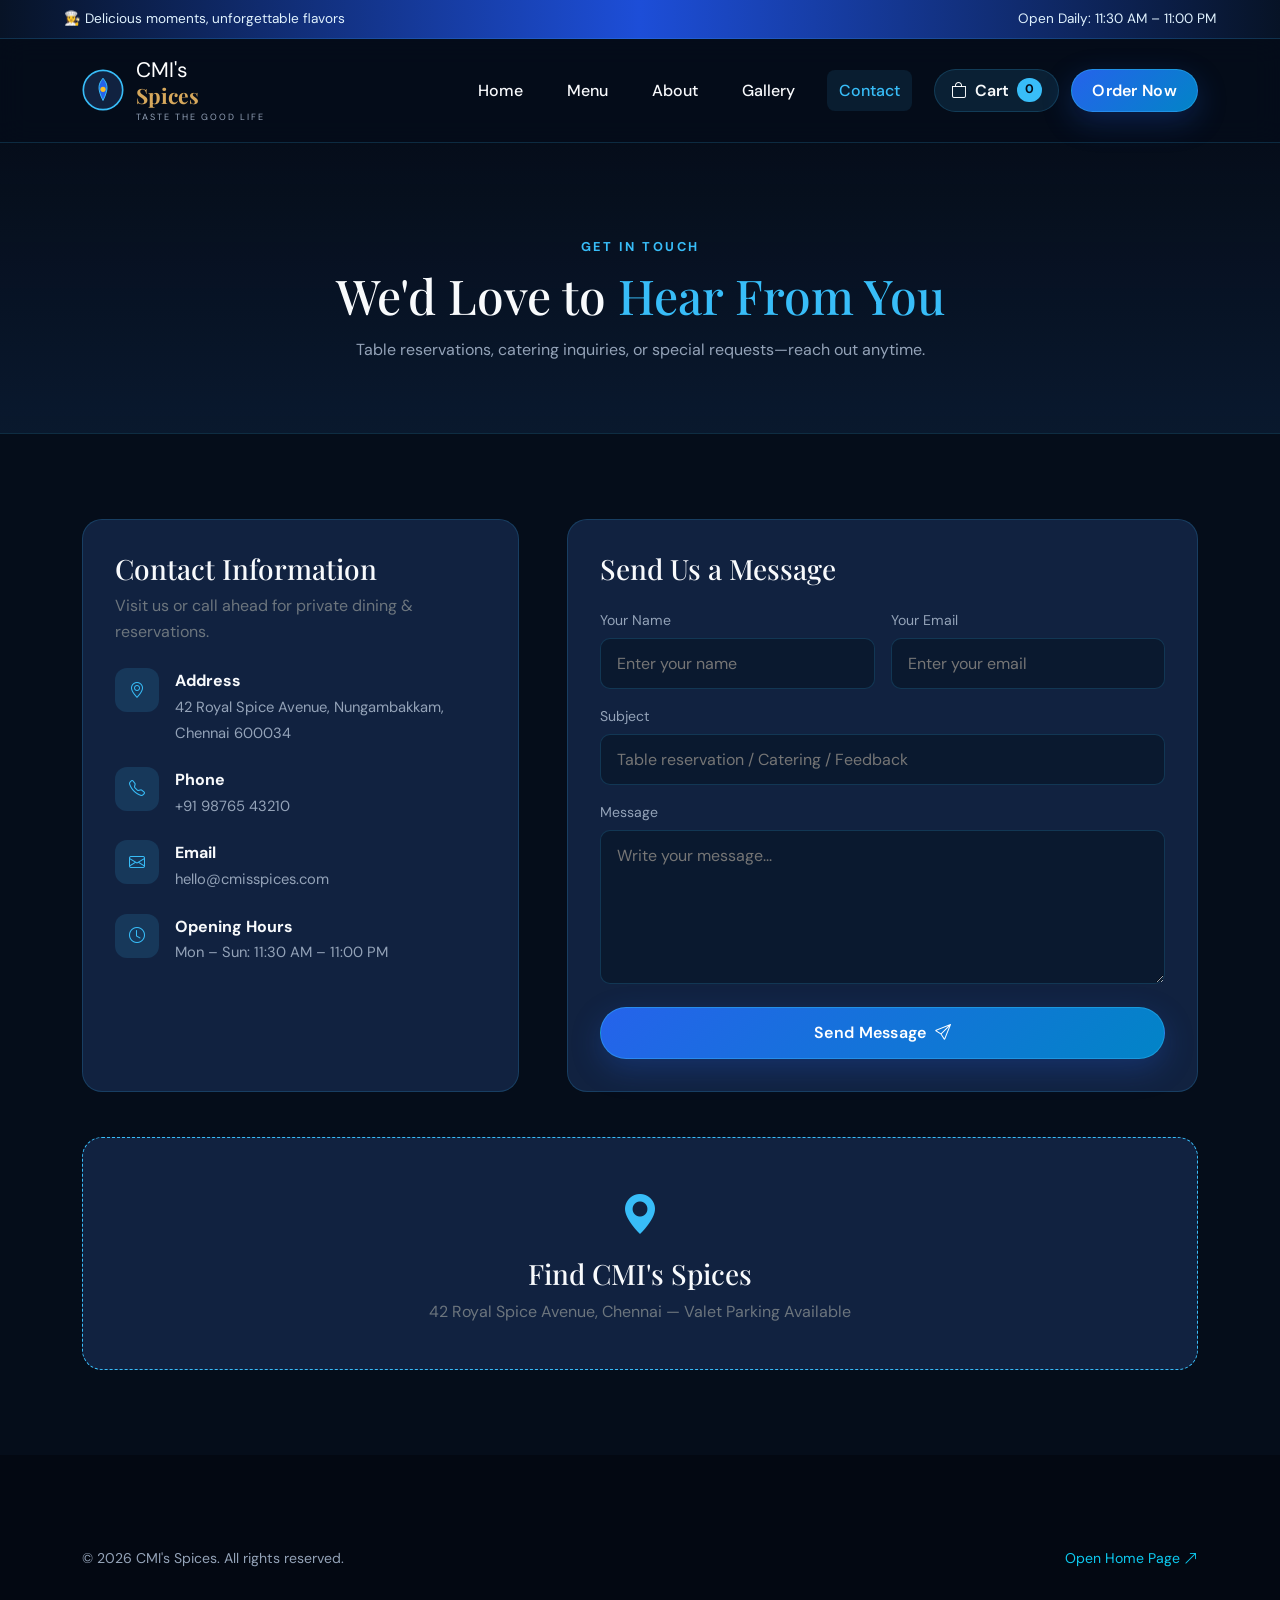
<file: contact.html>
<!DOCTYPE html>
<html lang="en">
<head>
    <meta charset="UTF-8">
    <meta name="viewport" content="width=device-width, initial-scale=1.0">
    <title>Contact Us | CMI's Spices</title>
    <link rel="preconnect" href="https://fonts.googleapis.com">
    <link rel="preconnect" href="https://fonts.gstatic.com" crossorigin>
    <link href="https://fonts.googleapis.com/css2?family=DM+Sans:wght@400;500;600;700&family=Playfair+Display:wght@400;500;600;700&display=swap" rel="stylesheet">
    <link href="https://cdn.jsdelivr.net/npm/bootstrap@5.3.3/dist/css/bootstrap.min.css" rel="stylesheet">
    <link href="https://cdn.jsdelivr.net/npm/bootstrap-icons@1.11.3/font/bootstrap-icons.css" rel="stylesheet">
    <link rel="stylesheet" href="style.css">
</head>
<body>

<div class="announcement-bar">
    <span>👩‍🍳 Delicious moments, unforgettable flavors</span>
    <span class="announcement-right">Open Daily: 11:30 AM – 11:00 PM</span>
</div>

<!-- Navbar -->
<nav class="navbar navbar-expand-lg sticky-top main-navbar">
    <div class="container">
        <a class="navbar-brand" href="index.html" target="_blank" rel="noopener noreferrer">
            <svg width="42" height="42" viewBox="0 0 64 64" fill="none" xmlns="http://www.w3.org/2000/svg">
                <circle cx="32" cy="32" r="30" fill="#112240" stroke="#38bdf8" stroke-width="2.5"/>
                <path d="M32 14C26 22 22 28 32 48C42 28 38 22 32 14Z" fill="#2563eb" stroke="#38bdf8" stroke-width="1.5"/>
                <circle cx="32" cy="31" r="4" fill="#fbbf24"/>
            </svg>
            <span class="brand-text">
                CMI's <strong>Spices</strong>
                <small>TASTE THE GOOD LIFE</small>
            </span>
        </a>

        <button class="navbar-toggler" type="button" id="menuToggle">
            <i class="bi bi-list"></i>
        </button>

        <div class="navbar-collapse collapse" id="navbarMenu">
            <ul class="navbar-nav ms-auto align-items-lg-center">
                <li><a class="nav-link" href="index.html" target="_blank" rel="noopener noreferrer">Home</a></li>
                <li><a class="nav-link" href="menu.html" target="_blank" rel="noopener noreferrer">Menu</a></li>
                <li><a class="nav-link" href="about.html" target="_blank" rel="noopener noreferrer">About</a></li>
                <li><a class="nav-link" href="gallery.html" target="_blank" rel="noopener noreferrer">Gallery</a></li>
                <li><a class="nav-link active" href="contact.html" target="_blank" rel="noopener noreferrer">Contact</a></li>
            </ul>

            <button class="cart-nav-btn" id="openCart">
                <i class="bi bi-bag"></i>
                <span>Cart</span>
                <span class="cart-count" id="cartCount">0</span>
            </button>

            <a href="menu.html" target="_blank" rel="noopener noreferrer" class="royal-btn nav-order-btn">Order Now</a>
        </div>
    </div>
</nav>

<header class="page-banner">
    <div class="container">
        <span class="section-tag">GET IN TOUCH</span>
        <h1>We'd Love to <span>Hear From You</span></h1>
        <p>Table reservations, catering inquiries, or special requests—reach out anytime.</p>
    </div>
</header>

<section class="section-padding">
    <div class="container">
        <div class="row g-5">
            <div class="col-lg-5">
                <div class="contact-info-card">
                    <h3>Contact Information</h3>
                    <p class="text-secondary mb-4">Visit us or call ahead for private dining & reservations.</p>

                    <div class="contact-info-item">
                        <div class="contact-icon"><i class="bi bi-geo-alt"></i></div>
                        <div><strong>Address</strong><span>42 Royal Spice Avenue, Nungambakkam, Chennai 600034</span></div>
                    </div>

                    <div class="contact-info-item">
                        <div class="contact-icon"><i class="bi bi-telephone"></i></div>
                        <div><strong>Phone</strong><span>+91 98765 43210</span></div>
                    </div>

                    <div class="contact-info-item">
                        <div class="contact-icon"><i class="bi bi-envelope"></i></div>
                        <div><strong>Email</strong><span>hello@cmisspices.com</span></div>
                    </div>

                    <div class="contact-info-item">
                        <div class="contact-icon"><i class="bi bi-clock"></i></div>
                        <div><strong>Opening Hours</strong><span>Mon – Sun: 11:30 AM – 11:00 PM</span></div>
                    </div>
                </div>
            </div>

            <div class="col-lg-7">
                <form class="contact-form" id="contactForm">
                    <h3 class="mb-4">Send Us a Message</h3>
                    <div class="row g-3">
                        <div class="col-md-6">
                            <label>Your Name</label>
                            <input type="text" name="name" required placeholder="Enter your name">
                        </div>
                        <div class="col-md-6">
                            <label>Your Email</label>
                            <input type="email" name="email" required placeholder="Enter your email">
                        </div>
                        <div class="col-12">
                            <label>Subject</label>
                            <input type="text" name="subject" required placeholder="Table reservation / Catering / Feedback">
                        </div>
                        <div class="col-12">
                            <label>Message</label>
                            <textarea name="message" rows="5" required placeholder="Write your message..."></textarea>
                        </div>
                        <div class="col-12">
                            <button class="royal-btn w-100" type="submit">Send Message <i class="bi bi-send"></i></button>
                        </div>
                    </div>
                </form>
            </div>
        </div>

        <div class="map-placeholder">
            <i class="bi bi-geo-alt-fill"></i>
            <h3>Find CMI's Spices</h3>
            <p class="text-secondary mb-0">42 Royal Spice Avenue, Chennai — Valet Parking Available</p>
        </div>
    </div>
</section>

<footer class="footer">
    <div class="container">
        <div class="footer-bottom mt-0 border-0">
            <p>© 2026 CMI's Spices. All rights reserved.</p>
            <p><a href="index.html" target="_blank" rel="noopener noreferrer" class="text-info text-decoration-none">Open Home Page <i class="bi bi-arrow-up-right"></i></a></p>
        </div>
    </div>
</footer>

<!-- Cart Sidebar, Modals & Toast -->
<div class="cart-overlay" id="cartOverlay"></div>
<aside class="cart-sidebar" id="cartSidebar">
    <div class="cart-header">
        <div><h3>Your Cart</h3><p id="cartItemLabel" class="mb-0 text-secondary small">0 items</p></div>
        <button class="close-cart" id="closeCart"><i class="bi bi-x-lg"></i></button>
    </div>
    <div class="cart-items" id="cartItems"></div>
    <div class="cart-empty" id="cartEmpty">
        <i class="bi bi-bag"></i>
        <h3>Your cart is empty</h3>
        <a href="menu.html" target="_blank" rel="noopener noreferrer" class="royal-btn">Explore Menu</a>
    </div>
    <div class="cart-bottom" id="cartBottom">
        <div class="cart-price-row"><span>Subtotal</span><strong id="cartSubtotal">₹0</strong></div>
        <div class="cart-price-row"><span>Delivery Charge</span><strong id="deliveryCharge">₹0</strong></div>
        <div class="cart-price-row total-row"><span>Total</span><strong id="cartTotal">₹0</strong></div>
        <button class="royal-btn w-100" id="checkoutBtn">Proceed to Checkout <i class="bi bi-arrow-right"></i></button>
    </div>
</aside>

<div class="modal fade" id="checkoutModal" tabindex="-1">
    <div class="modal-dialog modal-dialog-centered modal-lg">
        <div class="modal-content checkout-modal">
            <div class="modal-header">
                <div><span class="section-tag">FINAL STEP</span><h3>Complete Your Order</h3></div>
                <button type="button" class="btn-close" data-bs-dismiss="modal"></button>
            </div>
            <div class="modal-body">
                <form id="checkoutForm">
                    <div class="row g-3">
                        <div class="col-md-6"><label>Full Name</label><input type="text" name="customerName" required></div>
                        <div class="col-md-6"><label>Phone Number</label><input type="tel" name="phone" pattern="[0-9]{10}" maxlength="10" required></div>
                        <div class="col-md-6"><label>Email</label><input type="email" name="email" required></div>
                        <div class="col-md-6"><label>City</label><input type="text" name="city" required></div>
                        <div class="col-12"><label>Delivery Address</label><textarea name="address" rows="2" required></textarea></div>
                        <div class="col-md-6"><label>Pincode</label><input type="text" name="pincode" pattern="[0-9]{6}" maxlength="6" required></div>
                        <div class="col-md-6">
                            <label>Payment Method</label>
                            <select name="payment" required>
                                <option value="">Select Payment Method</option>
                                <option value="Cash on Delivery">Cash on Delivery</option>
                                <option value="UPI">UPI</option>
                            </select>
                        </div>
                    </div>
                    <div class="checkout-summary" id="checkoutSummary"></div>
                    <button type="submit" class="royal-btn w-100 mt-3">Place Order <i class="bi bi-check-circle"></i></button>
                </form>
            </div>
        </div>
    </div>
</div>

<div class="modal fade" id="successModal" tabindex="-1">
    <div class="modal-dialog modal-dialog-centered">
        <div class="modal-content success-modal">
            <div class="success-icon"><i class="bi bi-check-circle-fill"></i></div>
            <h2>Order Placed!</h2>
            <div class="order-number" id="orderNumber"></div>
            <div id="successDetails"></div>
            <button class="royal-btn w-100 mt-3" data-bs-dismiss="modal">Done</button>
        </div>
    </div>
</div>

<div class="toast-container">
    <div class="custom-toast" id="toast"><i class="bi bi-check-circle-fill"></i><span id="toastMessage">Message sent!</span></div>
</div>

<script src="https://cdn.jsdelivr.net/npm/bootstrap@5.3.3/dist/js/bootstrap.bundle.min.js"></script>
<script src="script.js"></script>
</body>
</html>
</file>
<file: style.css>
:root {
    --bg-primary: #050d1a;
    --bg-secondary: #0a192f;
    --bg-card: #112240;
    --bg-card-hover: #172a46;
    --accent-blue: #38bdf8;
    --accent-royal: #2563eb;
    --accent-gold: #fbbf24;
    --text-primary: #f8fafc;
    --text-secondary: #94a3b8;
    --border-blue: rgba(56, 189, 248, 0.18);
    --glow-blue: 0 10px 30px rgba(37, 99, 235, 0.25);
    --font-heading: 'Playfair Display', serif;
    --font-body: 'DM Sans', sans-serif;
}

* {
    margin: 0;
    padding: 0;
    box-sizing: border-box;
}

html {
    scroll-behavior: smooth;
}

body {
    background-color: var(--bg-primary);
    color: var(--text-primary);
    font-family: var(--font-body);
    overflow-x: hidden;
    line-height: 1.6;
}

h1, h2, h3, h4, .brand-text strong {
    font-family: var(--font-heading);
}

/* Announcement Bar */
.announcement-bar {
    background: linear-gradient(90deg, #071326, #1d4ed8, #071326);
    color: #e0f2fe;
    font-size: 0.85rem;
    padding: 8px 5%;
    display: flex;
    justify-content: space-between;
    align-items: center;
    border-bottom: 1px solid var(--border-blue);
}

/* Navbar */
.main-navbar {
    background: rgba(5, 13, 26, 0.92);
    backdrop-filter: blur(14px);
    border-bottom: 1px solid var(--border-blue);
    padding: 14px 0;
    transition: all 0.3s ease;
}

.navbar-brand {
    display: flex;
    align-items: center;
    gap: 12px;
    text-decoration: none;
}

.brand-text {
    display: flex;
    flex-direction: column;
    color: var(--text-primary);
    font-size: 1.35rem;
    line-height: 1.1;
}

.brand-text strong {
    color: var(--accent-blue);
}

.brand-text small {
    font-family: var(--font-body);
    font-size: 0.65rem;
    letter-spacing: 2px;
    color: var(--text-secondary);
}

.navbar-nav .nav-link {
    color: var(--text-primary) !important;
    font-weight: 500;
    margin: 0 10px;
    padding: 8px 12px !important;
    border-radius: 8px;
    transition: all 0.3s ease;
}

.navbar-nav .nav-link:hover,
.navbar-nav .nav-link.active {
    color: var(--accent-blue) !important;
    background: rgba(56, 189, 248, 0.1);
}

.navbar-toggler {
    border: 1px solid var(--border-blue);
    color: var(--accent-blue);
    padding: 6px 12px;
    font-size: 1.4rem;
}

.cart-nav-btn {
    background: rgba(56, 189, 248, 0.12);
    border: 1px solid var(--border-blue);
    color: var(--text-primary);
    padding: 8px 16px;
    border-radius: 50px;
    display: inline-flex;
    align-items: center;
    gap: 8px;
    font-weight: 600;
    margin-left: 12px;
    transition: all 0.3s ease;
}

.cart-nav-btn:hover {
    background: var(--accent-royal);
    border-color: var(--accent-blue);
    box-shadow: var(--glow-blue);
}

.cart-count {
    background: var(--accent-blue);
    color: #050d1a;
    font-size: 0.78rem;
    font-weight: 700;
    padding: 2px 8px;
    border-radius: 50px;
}

/* Luxury Blue Buttons */
.royal-btn {
    background: linear-gradient(135deg, #2563eb, #0284c7);
    color: #ffffff !important;
    border: 1px solid rgba(56, 189, 248, 0.4);
    padding: 12px 26px;
    border-radius: 50px;
    font-weight: 600;
    letter-spacing: 0.3px;
    box-shadow: var(--glow-blue);
    transition: all 0.3s ease;
    text-decoration: none;
    display: inline-flex;
    align-items: center;
    justify-content: center;
    gap: 8px;
}

.royal-btn:hover {
    background: linear-gradient(135deg, #1d4ed8, #38bdf8);
    transform: translateY(-2px);
    box-shadow: 0 12px 35px rgba(56, 189, 248, 0.4);
}

.nav-order-btn {
    padding: 8px 20px;
    margin-left: 12px;
}

.hero-outline-btn {
    background: rgba(17, 34, 64, 0.7);
    color: var(--text-primary);
    border: 1px solid var(--accent-blue);
    padding: 12px 26px;
    border-radius: 50px;
    font-weight: 600;
    transition: all 0.3s ease;
    text-decoration: none;
    display: inline-flex;
    align-items: center;
    gap: 8px;
}

.hero-outline-btn:hover {
    background: rgba(56, 189, 248, 0.15);
    color: var(--accent-blue);
}

/* Page Banner (Sub-pages) */
.page-banner {
    background: linear-gradient(rgba(5, 13, 26, 0.85), rgba(10, 25, 47, 0.95)),
                url('https://images.unsplash.com/photo-1517248135467-4c7edcad34c4?auto=format&fit=crop&w=1600&q=80') center/cover no-repeat;
    padding: 90px 0 70px;
    text-align: center;
    border-bottom: 1px solid var(--border-blue);
}

.page-banner h1 {
    font-size: 3rem;
    margin-bottom: 12px;
}

.page-banner h1 span {
    color: var(--accent-blue);
}

.page-banner p {
    color: var(--text-secondary);
    max-width: 600px;
    margin: 0 auto;
}

/* Hero Section */
.hero {
    position: relative;
    min-height: 88vh;
    background: url('https://images.unsplash.com/photo-1585937421612-70a008356fbe?auto=format&fit=crop&w=1600&q=85') center/cover no-repeat;
    display: flex;
    align-items: center;
    padding: 80px 0;
}

.hero-overlay {
    position: absolute;
    inset: 0;
    background: linear-gradient(135deg, rgba(5, 13, 26, 0.94) 0%, rgba(10, 25, 47, 0.82) 60%, rgba(30, 58, 138, 0.55) 100%);
}

.hero-content {
    position: relative;
    z-index: 2;
    max-width: 720px;
}

.hero-label {
    display: inline-flex;
    align-items: center;
    gap: 10px;
    color: var(--accent-blue);
    font-size: 0.82rem;
    font-weight: 700;
    letter-spacing: 2.5px;
    margin-bottom: 18px;
}

.hero-label span {
    width: 28px;
    height: 1px;
    background: var(--accent-blue);
}

.hero h1 {
    font-size: clamp(2.6rem, 5vw, 4.2rem);
    font-weight: 700;
    line-height: 1.15;
    margin-bottom: 20px;
}

.hero h1 span {
    color: var(--accent-blue);
}

.hero p {
    color: #cbd5e1;
    font-size: 1.12rem;
    margin-bottom: 32px;
}

.hero-buttons {
    display: flex;
    flex-wrap: wrap;
    gap: 16px;
    margin-bottom: 48px;
}

.hero-rating {
    display: flex;
    align-items: center;
    gap: 14px;
    color: var(--text-secondary);
}

.rating-stars {
    color: var(--accent-gold);
    letter-spacing: 2px;
}

/* Sections */
.section-padding {
    padding: 85px 0;
}

.section-heading {
    margin-bottom: 50px;
}

.section-tag {
    display: inline-block;
    color: var(--accent-blue);
    font-size: 0.8rem;
    font-weight: 700;
    letter-spacing: 2.5px;
    text-transform: uppercase;
    margin-bottom: 10px;
}

.section-heading h2 {
    font-size: 2.5rem;
    margin-bottom: 12px;
}

.section-heading h2 span {
    color: var(--accent-blue);
}

.section-heading p {
    color: var(--text-secondary);
    max-width: 620px;
    margin: 0 auto;
}

/* Highlights */
.highlights-section {
    margin-top: -45px;
    position: relative;
    z-index: 5;
}

.highlight-card {
    background: var(--bg-card);
    border: 1px solid var(--border-blue);
    border-radius: 16px;
    padding: 26px;
    display: flex;
    align-items: center;
    gap: 18px;
    box-shadow: 0 15px 35px rgba(0, 0, 0, 0.35);
    transition: transform 0.3s ease;
}

.highlight-card:hover {
    transform: translateY(-5px);
    border-color: var(--accent-blue);
}

.highlight-icon {
    width: 56px;
    height: 56px;
    border-radius: 14px;
    background: rgba(56, 189, 248, 0.14);
    color: var(--accent-blue);
    display: flex;
    align-items: center;
    justify-content: center;
    font-size: 1.5rem;
    flex-shrink: 0;
}

.highlight-card h4 {
    font-size: 1.2rem;
    margin-bottom: 4px;
}

.highlight-card p {
    color: var(--text-secondary);
    margin: 0;
    font-size: 0.92rem;
}

/* Menu Search & Categories */
.menu-search {
    max-width: 520px;
    margin: 0 auto 30px;
}

.search-box {
    position: relative;
}

.search-box i {
    position: absolute;
    left: 18px;
    top: 50%;
    transform: translateY(-50%);
    color: var(--accent-blue);
}

.search-box input {
    width: 100%;
    background: var(--bg-card);
    border: 1px solid var(--border-blue);
    color: var(--text-primary);
    padding: 14px 20px 14px 48px;
    border-radius: 50px;
    outline: none;
    transition: border-color 0.3s ease;
}

.search-box input:focus {
    border-color: var(--accent-blue);
}

.category-container {
    display: flex;
    flex-wrap: wrap;
    justify-content: center;
    gap: 10px;
    margin-bottom: 40px;
}

.category-btn {
    background: var(--bg-card);
    color: var(--text-secondary);
    border: 1px solid var(--border-blue);
    padding: 8px 18px;
    border-radius: 50px;
    font-size: 0.9rem;
    font-weight: 500;
    cursor: pointer;
    transition: all 0.3s ease;
}

.category-btn:hover,
.category-btn.active {
    background: var(--accent-royal);
    color: #ffffff;
    border-color: var(--accent-blue);
    box-shadow: var(--glow-blue);
}

/* Menu Grid */
.menu-grid {
    display: grid;
    grid-template-columns: repeat(auto-fill, minmax(280px, 1fr));
    gap: 26px;
}

.menu-card {
    background: var(--bg-card);
    border: 1px solid var(--border-blue);
    border-radius: 18px;
    overflow: hidden;
    display: flex;
    flex-direction: column;
    transition: all 0.35s ease;
}

.menu-card:hover {
    transform: translateY(-6px);
    background: var(--bg-card-hover);
    border-color: var(--accent-blue);
    box-shadow: var(--glow-blue);
}

.menu-img-wrap {
    position: relative;
    height: 210px;
    overflow: hidden;
}

.menu-img-wrap img {
    width: 100%;
    height: 100%;
    object-fit: cover;
    transition: transform 0.5s ease;
}

.menu-card:hover .menu-img-wrap img {
    transform: scale(1.07);
}

.diet-badge {
    position: absolute;
    top: 12px;
    left: 12px;
    background: rgba(5, 13, 26, 0.85);
    padding: 4px 10px;
    border-radius: 50px;
    font-size: 0.75rem;
    font-weight: 600;
    display: flex;
    align-items: center;
    gap: 6px;
    border: 1px solid var(--border-blue);
}

.diet-dot {
    width: 8px;
    height: 8px;
    border-radius: 50%;
}

.diet-veg { background: #22c55e; }
.diet-nonveg { background: #ef4444; }

.menu-category-pill {
    position: absolute;
    top: 12px;
    right: 12px;
    background: rgba(37, 99, 235, 0.9);
    color: #fff;
    font-size: 0.72rem;
    padding: 4px 10px;
    border-radius: 50px;
}

.menu-body {
    padding: 20px;
    display: flex;
    flex-direction: column;
    flex-grow: 1;
}

.menu-body h3 {
    font-size: 1.25rem;
    margin-bottom: 8px;
}

.menu-body p {
    color: var(--text-secondary);
    font-size: 0.9rem;
    margin-bottom: 18px;
    flex-grow: 1;
}

.menu-footer {
    display: flex;
    justify-content: space-between;
    align-items: center;
    padding-top: 14px;
    border-top: 1px solid var(--border-blue);
}

.menu-price {
    font-size: 1.25rem;
    font-weight: 700;
    color: var(--accent-blue);
}

.add-cart-btn {
    background: rgba(56, 189, 248, 0.14);
    color: var(--accent-blue);
    border: 1px solid var(--accent-blue);
    padding: 8px 16px;
    border-radius: 50px;
    font-weight: 600;
    font-size: 0.88rem;
    cursor: pointer;
    transition: all 0.3s ease;
    display: inline-flex;
    align-items: center;
    gap: 6px;
}

.add-cart-btn:hover {
    background: var(--accent-royal);
    color: #fff;
}

.menu-empty {
    display: none;
    text-align: center;
    padding: 50px 20px;
    color: var(--text-secondary);
}

.menu-empty i {
    font-size: 2.5rem;
    color: var(--accent-blue);
    margin-bottom: 10px;
    display: block;
}

/* Offers */
.offers-section {
    background: var(--bg-secondary);
}

.offer-card {
    background: linear-gradient(145deg, #112240, #0a192f);
    border: 1px solid var(--border-blue);
    border-radius: 18px;
    padding: 28px 24px;
    height: 100%;
    display: flex;
    flex-direction: column;
    transition: transform 0.3s ease;
}

.offer-card:hover {
    transform: translateY(-5px);
    border-color: var(--accent-blue);
}

.offer-badge {
    display: inline-block;
    width: fit-content;
    background: rgba(56, 189, 248, 0.15);
    color: var(--accent-blue);
    font-size: 0.72rem;
    font-weight: 700;
    letter-spacing: 1.5px;
    padding: 4px 12px;
    border-radius: 50px;
    margin-bottom: 14px;
}

.offer-card h3 {
    font-size: 1.75rem;
    color: #fff;
    margin-bottom: 6px;
}

.offer-card p {
    color: var(--text-secondary);
    margin-bottom: 6px;
}

.offer-card small {
    color: var(--accent-blue);
    font-weight: 600;
    margin-bottom: 20px;
    display: block;
}

.offer-btn {
    margin-top: auto;
    background: var(--accent-royal);
    color: #fff;
    border: none;
    padding: 10px 18px;
    border-radius: 50px;
    font-weight: 600;
    cursor: pointer;
    transition: background 0.3s ease;
}

.offer-btn:hover {
    background: #1d4ed8;
}

/* About Section */
.about-image-wrap {
    position: relative;
}

.about-main-image {
    width: 100%;
    border-radius: 20px;
    border: 1px solid var(--border-blue);
    box-shadow: var(--glow-blue);
}

.about-experience {
    position: absolute;
    bottom: -20px;
    right: 20px;
    background: linear-gradient(135deg, #1d4ed8, #0284c7);
    padding: 20px 26px;
    border-radius: 16px;
    text-align: center;
    box-shadow: 0 15px 35px rgba(0, 0, 0, 0.4);
}

.about-experience i {
    font-size: 1.6rem;
    color: var(--accent-gold);
}

.about-features {
    display: grid;
    grid-template-columns: repeat(2, 1fr);
    gap: 14px;
    margin: 26px 0 32px;
}

.about-features div {
    display: flex;
    align-items: center;
    gap: 10px;
    font-weight: 500;
}

.about-features i {
    color: var(--accent-blue);
}

/* Gallery Grid */
.gallery-grid {
    display: grid;
    grid-template-columns: repeat(3, 1fr);
    gap: 20px;
}

.gallery-item {
    position: relative;
    border-radius: 16px;
    overflow: hidden;
    height: 270px;
    border: 1px solid var(--border-blue);
}

.gallery-large {
    grid-row: span 2;
    height: 560px;
}

.gallery-item img {
    width: 100%;
    height: 100%;
    object-fit: cover;
    transition: transform 0.5s ease;
}

.gallery-item:hover img {
    transform: scale(1.08);
}

.gallery-overlay {
    position: absolute;
    inset: 0;
    background: linear-gradient(to top, rgba(5, 13, 26, 0.85), transparent);
    display: flex;
    align-items: flex-end;
    padding: 20px;
}

.gallery-overlay span {
    font-family: var(--font-heading);
    font-size: 1.3rem;
    color: #fff;
}

/* Reviews */
.reviews-section {
    background: var(--bg-secondary);
}

.review-card {
    background: var(--bg-card);
    border: 1px solid var(--border-blue);
    border-radius: 18px;
    padding: 28px;
    height: 100%;
}

.review-stars {
    color: var(--accent-gold);
    margin-bottom: 14px;
}

.review-card p {
    color: #cbd5e1;
    font-style: italic;
    margin-bottom: 20px;
}

.review-user {
    display: flex;
    align-items: center;
    gap: 14px;
}

.avatar {
    width: 44px;
    height: 44px;
    border-radius: 50%;
    background: var(--accent-royal);
    color: #fff;
    font-weight: 700;
    display: flex;
    align-items: center;
    justify-content: center;
}

.review-user strong {
    display: block;
}

.review-user small {
    color: var(--text-secondary);
}

/* Contact */
.contact-info-card,
.contact-form {
    background: var(--bg-card);
    border: 1px solid var(--border-blue);
    border-radius: 20px;
    padding: 32px;
    height: 100%;
}

.contact-info-item {
    display: flex;
    align-items: flex-start;
    gap: 16px;
    margin-bottom: 22px;
}

.contact-icon {
    width: 44px;
    height: 44px;
    border-radius: 12px;
    background: rgba(56, 189, 248, 0.14);
    color: var(--accent-blue);
    display: flex;
    align-items: center;
    justify-content: center;
    flex-shrink: 0;
}

.contact-info-item strong {
    display: block;
}

.contact-info-item span {
    color: var(--text-secondary);
    font-size: 0.92rem;
}

.contact-form label,
.checkout-modal label {
    display: block;
    font-size: 0.88rem;
    color: var(--text-secondary);
    margin-bottom: 6px;
}

.contact-form input,
.contact-form textarea,
.checkout-modal input,
.checkout-modal textarea,
.checkout-modal select {
    width: 100%;
    background: var(--bg-secondary);
    border: 1px solid var(--border-blue);
    color: var(--text-primary);
    padding: 12px 16px;
    border-radius: 10px;
    outline: none;
}

.contact-form input:focus,
.contact-form textarea:focus,
.checkout-modal input:focus,
.checkout-modal select:focus {
    border-color: var(--accent-blue);
}

.map-placeholder {
    margin-top: 45px;
    background: var(--bg-card);
    border: 1px dashed var(--accent-blue);
    border-radius: 20px;
    padding: 45px 20px;
    text-align: center;
}

.map-placeholder i {
    font-size: 2.5rem;
    color: var(--accent-blue);
    margin-bottom: 10px;
    display: block;
}

/* Newsletter */
.newsletter-section {
    background: linear-gradient(135deg, #0a192f, #1e3a8a);
    padding: 65px 0;
    border-top: 1px solid var(--border-blue);
    border-bottom: 1px solid var(--border-blue);
}

.newsletter-content {
    display: flex;
    justify-content: space-between;
    align-items: center;
    flex-wrap: wrap;
    gap: 24px;
}

.newsletter-form {
    display: flex;
    gap: 10px;
    flex-wrap: wrap;
}

.newsletter-form input {
    background: rgba(5, 13, 26, 0.8);
    border: 1px solid var(--border-blue);
    color: #fff;
    padding: 12px 20px;
    border-radius: 50px;
    min-width: 260px;
    outline: none;
}

.newsletter-form button {
    background: var(--accent-blue);
    color: #050d1a;
    border: none;
    padding: 12px 24px;
    border-radius: 50px;
    font-weight: 700;
    cursor: pointer;
}

/* Footer */
.footer {
    background: #030812;
    padding: 70px 0 30px;
}

.footer-brand {
    display: inline-flex;
    align-items: center;
    gap: 10px;
    font-size: 1.5rem;
    color: #fff;
    text-decoration: none;
    margin-bottom: 16px;
}

.footer-brand strong {
    color: var(--accent-blue);
}

.footer-description,
.footer-contact {
    color: var(--text-secondary);
    font-size: 0.92rem;
}

.footer h4 {
    font-size: 1.15rem;
    margin-bottom: 18px;
    color: var(--accent-blue);
}

.footer-links {
    list-style: none;
    padding: 0;
}

.footer-links li {
    margin-bottom: 10px;
}

.footer-links a {
    color: var(--text-secondary);
    text-decoration: none;
    transition: color 0.3s ease;
}

.footer-links a:hover {
    color: var(--accent-blue);
}

.social-links {
    display: flex;
    gap: 12px;
    margin-top: 16px;
}

.social-links a {
    width: 38px;
    height: 38px;
    border-radius: 50%;
    background: var(--bg-card);
    color: var(--accent-blue);
    border: 1px solid var(--border-blue);
    display: flex;
    align-items: center;
    justify-content: center;
    text-decoration: none;
    transition: all 0.3s ease;
}

.social-links a:hover {
    background: var(--accent-royal);
    color: #fff;
}

.footer-bottom {
    margin-top: 45px;
    padding-top: 22px;
    border-top: 1px solid var(--border-blue);
    display: flex;
    justify-content: space-between;
    flex-wrap: wrap;
    color: var(--text-secondary);
    font-size: 0.88rem;
}

/* Cart Sidebar */
.cart-overlay {
    position: fixed;
    inset: 0;
    background: rgba(0, 0, 0, 0.7);
    z-index: 1040;
    opacity: 0;
    visibility: hidden;
    transition: all 0.3s ease;
}

.cart-overlay.active {
    opacity: 1;
    visibility: visible;
}

.cart-sidebar {
    position: fixed;
    top: 0;
    right: -420px;
    width: 100%;
    max-width: 400px;
    height: 100vh;
    background: var(--bg-secondary);
    border-left: 1px solid var(--border-blue);
    z-index: 1050;
    display: flex;
    flex-direction: column;
    transition: right 0.35s ease;
}

.cart-sidebar.active {
    right: 0;
}

.cart-header {
    padding: 22px;
    border-bottom: 1px solid var(--border-blue);
    display: flex;
    justify-content: space-between;
    align-items: center;
}

.close-cart {
    background: transparent;
    border: none;
    color: var(--text-primary);
    font-size: 1.2rem;
    cursor: pointer;
}

.cart-items {
    flex-grow: 1;
    overflow-y: auto;
    padding: 20px;
}

.cart-item {
    display: flex;
    gap: 12px;
    background: var(--bg-card);
    border: 1px solid var(--border-blue);
    border-radius: 12px;
    padding: 12px;
    margin-bottom: 14px;
}

.cart-item img {
    width: 64px;
    height: 64px;
    border-radius: 10px;
    object-fit: cover;
}

.cart-item-info {
    flex-grow: 1;
}

.cart-item-info h4 {
    font-size: 1rem;
    margin-bottom: 4px;
}

.qty-controls {
    display: flex;
    align-items: center;
    gap: 10px;
    margin-top: 8px;
}

.qty-btn {
    width: 26px;
    height: 26px;
    border-radius: 6px;
    border: 1px solid var(--border-blue);
    background: var(--bg-secondary);
    color: #fff;
    cursor: pointer;
}

.remove-item-btn {
    background: transparent;
    border: none;
    color: #f87171;
    cursor: pointer;
}

.cart-empty {
    text-align: center;
    padding: 60px 20px;
    color: var(--text-secondary);
}

.cart-empty i {
    font-size: 3rem;
    color: var(--accent-blue);
    margin-bottom: 12px;
    display: block;
}

.cart-bottom {
    padding: 20px;
    border-top: 1px solid var(--border-blue);
    background: var(--bg-primary);
}

.promo-box {
    display: flex;
    gap: 8px;
    margin-bottom: 14px;
}

.promo-box input {
    flex-grow: 1;
    background: var(--bg-card);
    border: 1px solid var(--border-blue);
    color: #fff;
    padding: 8px 12px;
    border-radius: 8px;
    font-size: 0.85rem;
}

.promo-box button {
    background: var(--accent-royal);
    color: #fff;
    border: none;
    padding: 8px 14px;
    border-radius: 8px;
    font-size: 0.85rem;
    font-weight: 600;
}

.cart-price-row {
    display: flex;
    justify-content: space-between;
    margin-bottom: 8px;
    color: var(--text-secondary);
}

.total-row {
    color: #fff;
    font-size: 1.15rem;
    padding-top: 8px;
    border-top: 1px solid var(--border-blue);
    margin-bottom: 16px;
}

/* Modals */
.checkout-modal,
.success-modal {
    background: var(--bg-secondary);
    color: var(--text-primary);
    border: 1px solid var(--accent-blue);
    border-radius: 20px;
}

.checkout-modal .modal-header {
    border-bottom: 1px solid var(--border-blue);
}

.checkout-modal .btn-close {
    filter: invert(1);
}

.checkout-summary {
    background: var(--bg-card);
    padding: 16px;
    border-radius: 12px;
    margin-top: 20px;
    border: 1px solid var(--border-blue);
}

.success-modal {
    padding: 36px 28px;
    text-align: center;
}

.success-icon {
    font-size: 3.5rem;
    color: var(--accent-blue);
    margin-bottom: 12px;
}

.order-number {
    background: var(--bg-card);
    padding: 10px;
    border-radius: 10px;
    font-weight: 700;
    color: var(--accent-blue);
    margin: 14px 0;
}

/* Toast & Back to Top */
.toast-container {
    position: fixed;
    bottom: 24px;
    left: 24px;
    z-index: 1100;
}

.custom-toast {
    background: var(--bg-card);
    color: #fff;
    border: 1px solid var(--accent-blue);
    padding: 12px 20px;
    border-radius: 50px;
    display: flex;
    align-items: center;
    gap: 10px;
    box-shadow: var(--glow-blue);
    opacity: 0;
    transform: translateY(20px);
    transition: all 0.3s ease;
    pointer-events: none;
}

.custom-toast.show {
    opacity: 1;
    transform: translateY(0);
}

.custom-toast i {
    color: var(--accent-blue);
}

.back-to-top {
    position: fixed;
    bottom: 24px;
    right: 24px;
    width: 44px;
    height: 44px;
    border-radius: 50%;
    background: var(--accent-royal);
    color: #fff;
    border: 1px solid var(--accent-blue);
    display: none;
    align-items: center;
    justify-content: center;
    cursor: pointer;
    z-index: 999;
}

@media (max-width: 991px) {
    .gallery-grid {
        grid-template-columns: repeat(2, 1fr);
    }
    .gallery-large {
        grid-row: span 1;
        height: 270px;
    }
    .navbar-collapse {
        background: var(--bg-secondary);
        padding: 16px;
        border-radius: 14px;
        margin-top: 12px;
        border: 1px solid var(--border-blue);
    }
    .cart-nav-btn, .nav-order-btn {
        margin: 10px 0 0 0;
        width: 100%;
        justify-content: center;
    }
}

@media (max-width: 576px) {
    .announcement-right {
        display: none;
    }
    .gallery-grid {
        grid-template-columns: 1fr;
    }
}
/* LOGO STYLES */

.announcement-logo img {
    width: 42px;
    height: 42px;
    object-fit: contain;
}

.navbar-logo {
    width: 55px;
    height: 55px;
    object-fit: contain;
    display: block;
}

.navbar-brand {
    display: flex;
    align-items: center;
    gap: 12px;
}

.brand-text {
    display: flex;
    flex-direction: column;
    font-size: 21px;
    color: #fff;
    line-height: 1.2;
}

.brand-text strong {
    color: #d6a85c;
}

.brand-text small {
    font-size: 9px;
    letter-spacing: 2px;
    margin-top: 4px;
}

.footer-logo {
    width: 42px;
    height: 42px;
    object-fit: contain;
}
</file>
